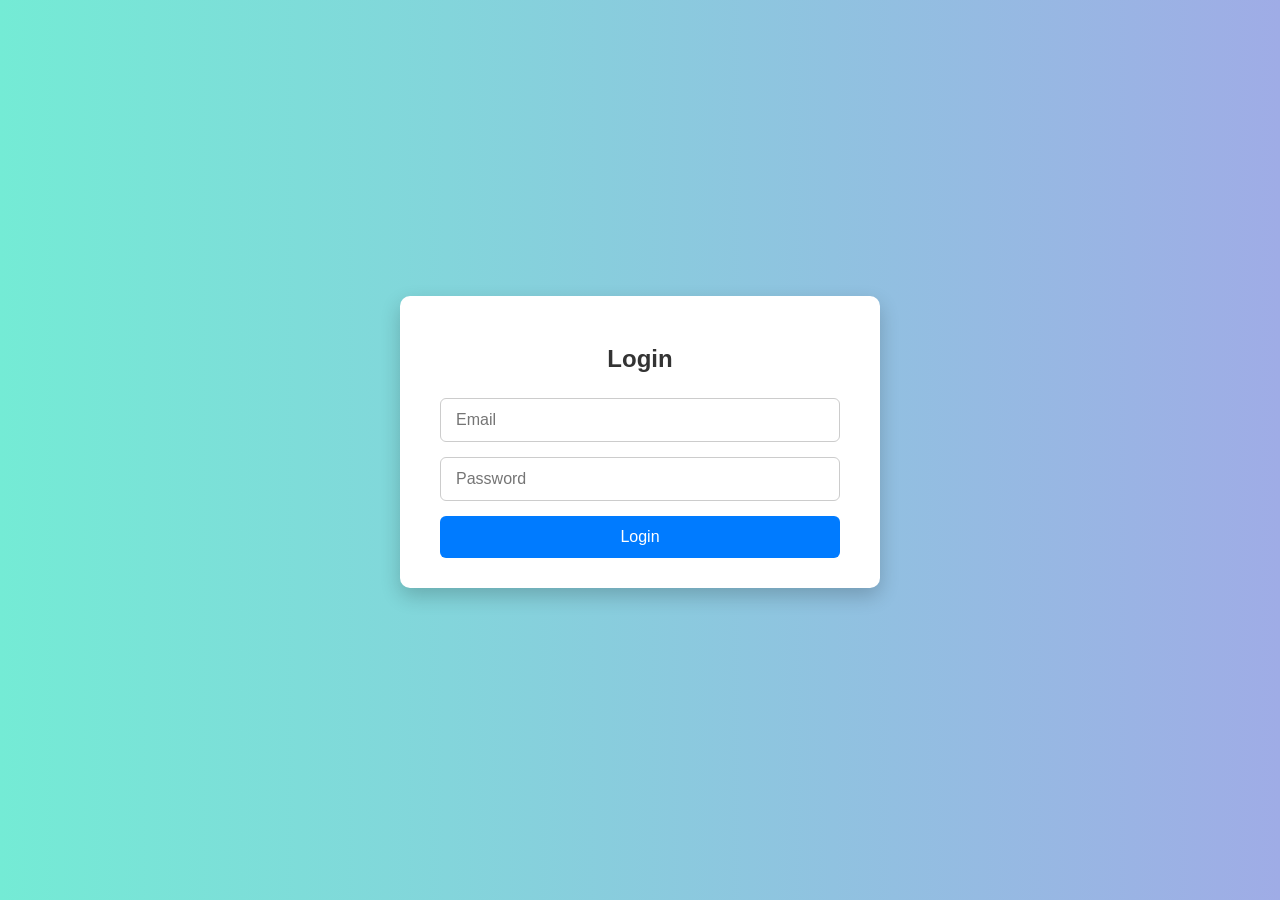
<file: login.html>
<html lang="en">
<head>
  <meta charset="UTF-8">
  <meta name="viewport" content="width=device-width, initial-scale=1.0">
  <title>Login</title>
  <link rel="stylesheet" href="login.css">
</head>
<body>
  <form onsubmit="return loginUser(event)">
    <h2>Login</h2>
    <input type="email" name="email" placeholder="Email" required>
    <input type="password" name="password" placeholder="Password" required>
    <button type="submit">Login</button>
  </form>
  <script src="auth.js"></script>
</body>
</html>
</file>
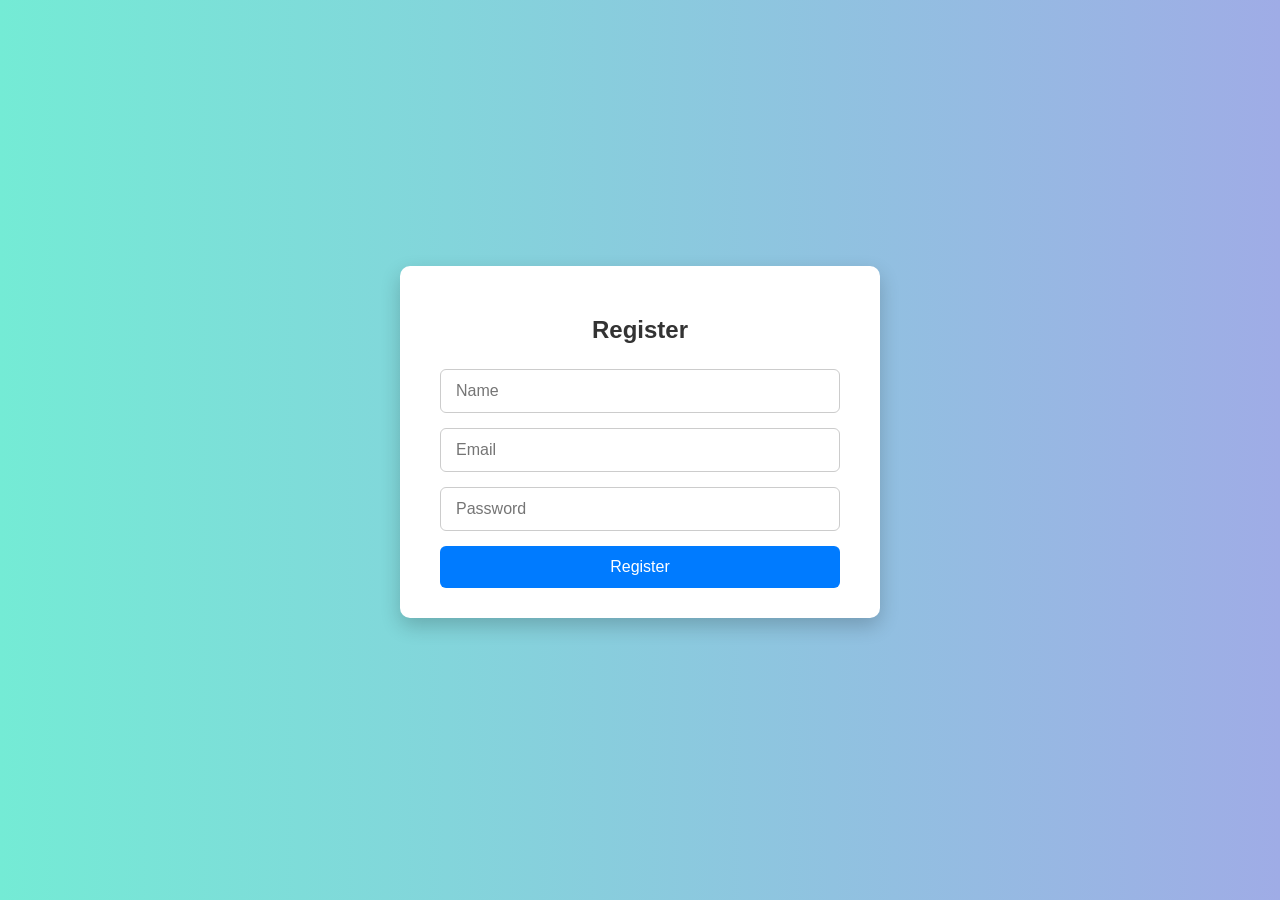
<file: registration.html>
<html lang="en">
<head>
  <meta charset="UTF-8">
  <meta name="viewport" content="width=device-width, initial-scale=1.0">
  <title>Register</title>
  <link rel="stylesheet" href="login.css">
</head>
<body>
  <form onsubmit="return registerUser(event)">
    <h2>Register</h2>
    <input type="text" name="name" placeholder="Name" required>
    <input type="email" name="email" placeholder="Email" required>
    <input type="password" name="password" placeholder="Password" required>
    <button type="submit">Register</button>
  </form>
  <script src="auth.js"></script>
</body>
</html>
</file>
<file: login.css>
/* form.css */

body {
  margin: 0;
  padding: 0;
  height: 100vh;
  display: flex;
  justify-content: center;
  align-items: center;
  background: linear-gradient(to right, #74ebd5, #9face6);
  font-family: 'Segoe UI', Tahoma, Geneva, Verdana, sans-serif;
}

form {
  background-color: white;
  padding: 30px 40px;
  border-radius: 10px;
  box-shadow: 0 8px 20px rgba(0, 0, 0, 0.2);
  display: flex;
  flex-direction: column;
  gap: 15px;
  width: 100%;
  max-width: 400px;
}

form h2 {
  text-align: center;
  margin-bottom: 10px;
  color: #333;
}
input[type="text"],
input[type="email"],
input[type="password"] {
  padding: 12px 15px;
  border: 1px solid #ccc;
  border-radius: 6px;
  font-size: 16px;
  outline: none;
  transition: border 0.3s;
}

input[type="email"]:focus,
input[type="password"]:focus {
  border-color: #007bff;
}

button {
  padding: 12px;
  font-size: 16px;
  border: none;
  background-color: #007bff;
  color: white;
  border-radius: 6px;
  cursor: pointer;
  transition: background-color 0.3s;
}

button:hover {
  background-color: #0056b3;
}
</file>
